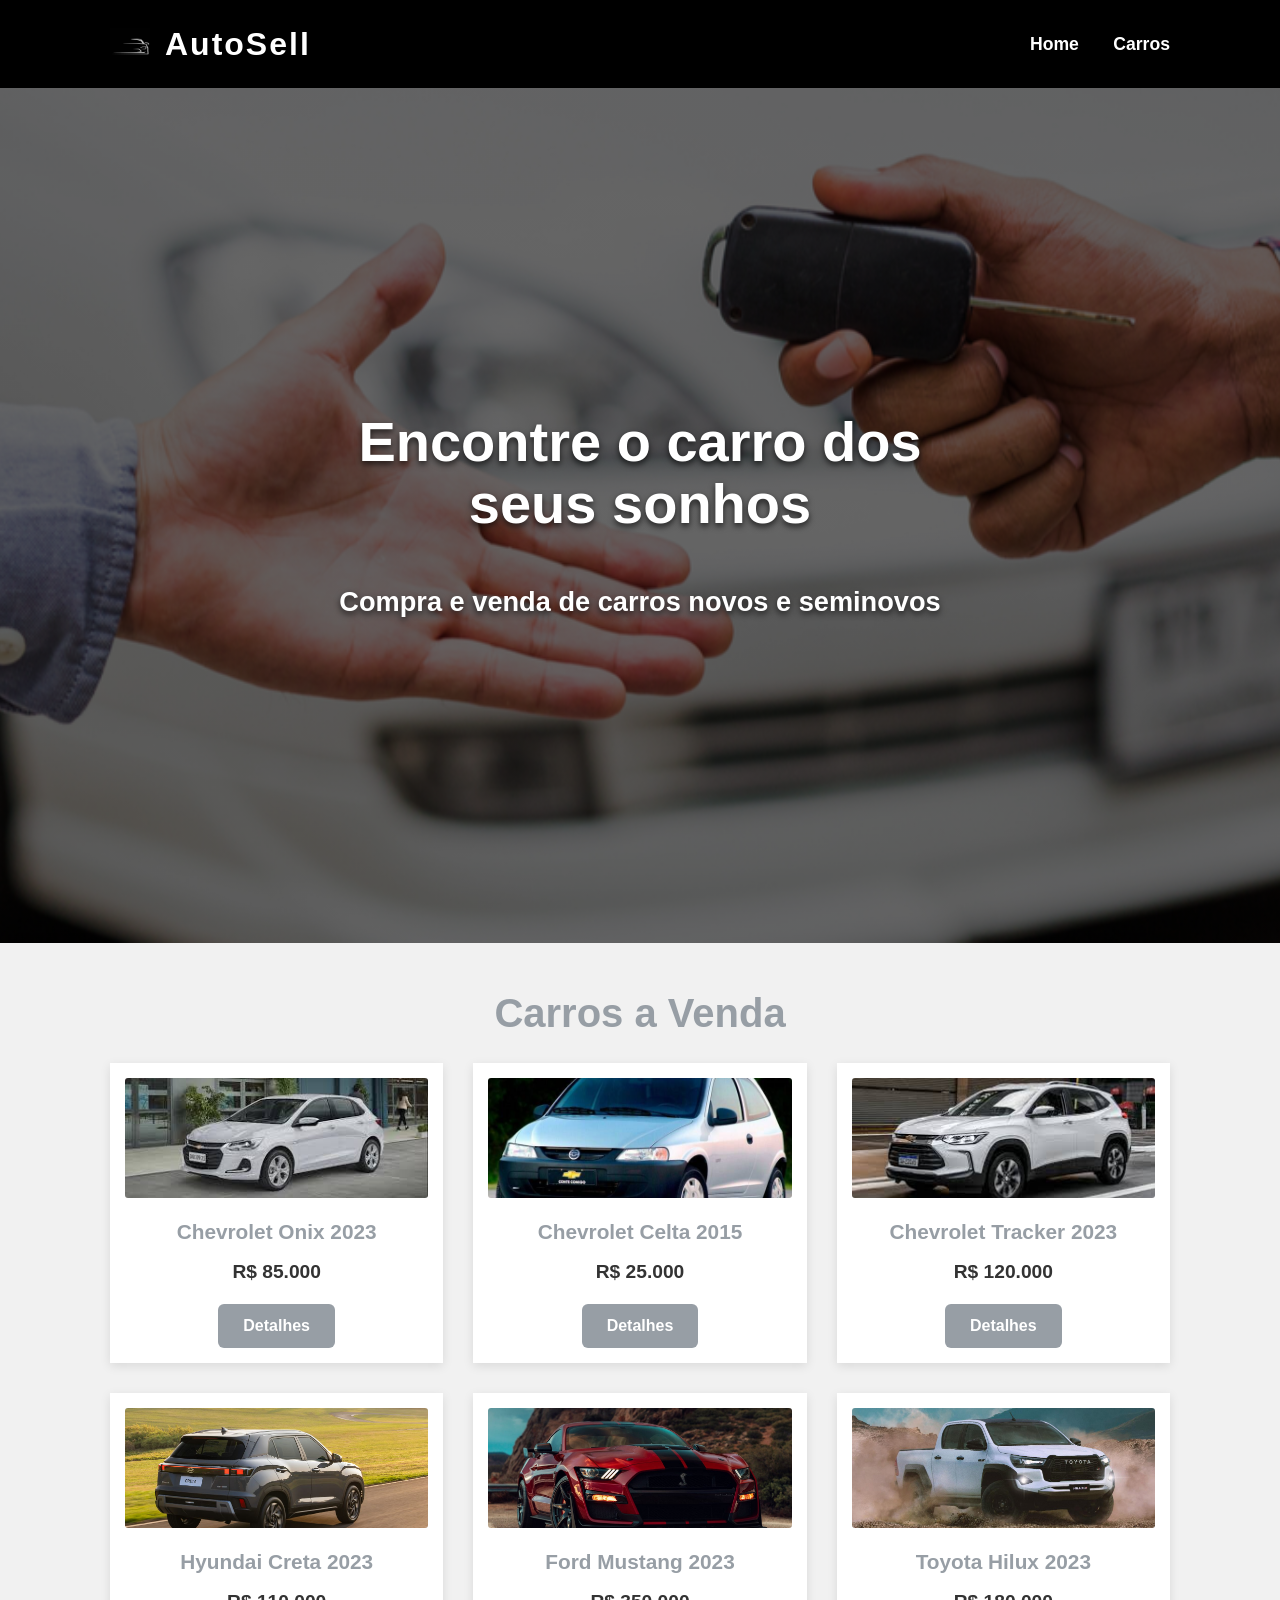
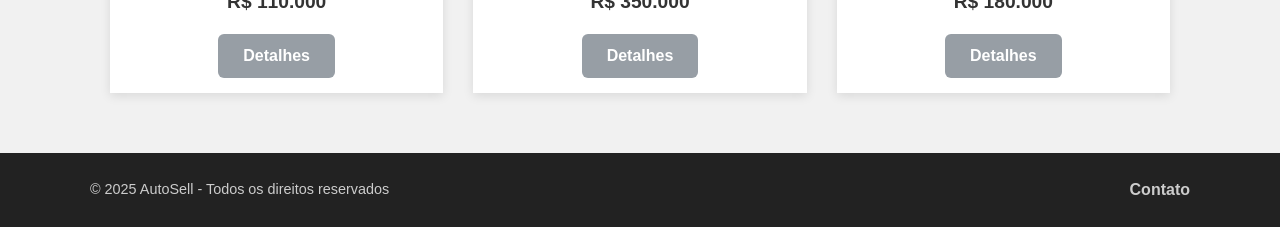
<file: projeto-2/index.html>
<!DOCTYPE html>
<html lang="pt-BR">

<head>
  <meta charset="UTF-8" />
  <meta name="viewport" content="width=device-width, initial-scale=1" />
  <title>AutoSell</title>
  <link rel="stylesheet" href="styles.css" />
</head>

<body>
  <header>
    <div class="container header-container">
      <div class="logo">
        <img src="imagens/logo.png" alt="Logo AutoSell" class="logo-img" />
        <span>AutoSell</span>
      </div>
      <nav class="menu">
        <a href="#">Home</a>
        <a href="#carros">Carros</a>
      </nav>
    </div>
  </header>

  <section class="inicio">
    <div class="inicio-container">
      <h1>Encontre o carro dos seus sonhos</h1>
      <p>Compra e venda de carros novos e seminovos</p>
    </div>
  </section>

  <main class="container" id="carros">
    <h2>Carros a Venda</h2>
    <div class="carros-grid">
      <article class="carro-card">
        <img src="imagens/onix.jpg" alt="Chevrolet Onix 2023" />
        <h3>Chevrolet Onix 2023</h3>
        <p class="preco">R$ 85.000</p>
        <a href="onix.html" class="btn-detalhes">Detalhes</a>
      </article>

      <article class="carro-card">
        <img src="imagens/celta.jpg" alt="Chevrolet Celta 2015" />
        <h3>Chevrolet Celta 2015</h3>
        <p class="preco">R$ 25.000</p>
        <a href="celta.html" class="btn-detalhes">Detalhes</a>
      </article>

      <article class="carro-card">
        <img src="imagens/tracker.jpg" alt="Chevrolet Tracker 2023" />
        <h3>Chevrolet Tracker 2023</h3>
        <p class="preco">R$ 120.000</p>
        <a href="tracker.html" class="btn-detalhes">Detalhes</a>
      </article>

      <article class="carro-card">
        <img src="imagens/creta.jpeg" alt="Hyundai Creta 2023" />
        <h3>Hyundai Creta 2023</h3>
        <p class="preco">R$ 110.000</p>
        <a href="creta.html" class="btn-detalhes">Detalhes</a>
      </article>

      <article class="carro-card">
        <img src="imagens/mustang.jpg" alt="Ford Mustang 2023" />
        <h3>Ford Mustang 2023</h3>
        <p class="preco">R$ 350.000</p>
        <a href="mustang.html" class="btn-detalhes">Detalhes</a>
      </article>

      <article class="carro-card">
        <img src="imagens/hilux.jpg" alt="Toyota Hilux 2023" />
        <h3>Toyota Hilux 2023</h3>
        <p class="preco">R$ 180.000</p>
        <a href="hilux.html" class="btn-detalhes">Detalhes</a>
      </article>
    </div>
  </main>

  <footer>
    <div class="container footer-links" style="display: flex; justify-content: space-between; align-items: center;">
      <div>
        <p>© 2025 AutoSell - Todos os direitos reservados</p>
      </div>
      <div>
        <a href="contato.html" class="footer-contato-link">Contato</a>
      </div>
    </div>
  </footer>
</body>

</html>
</file>
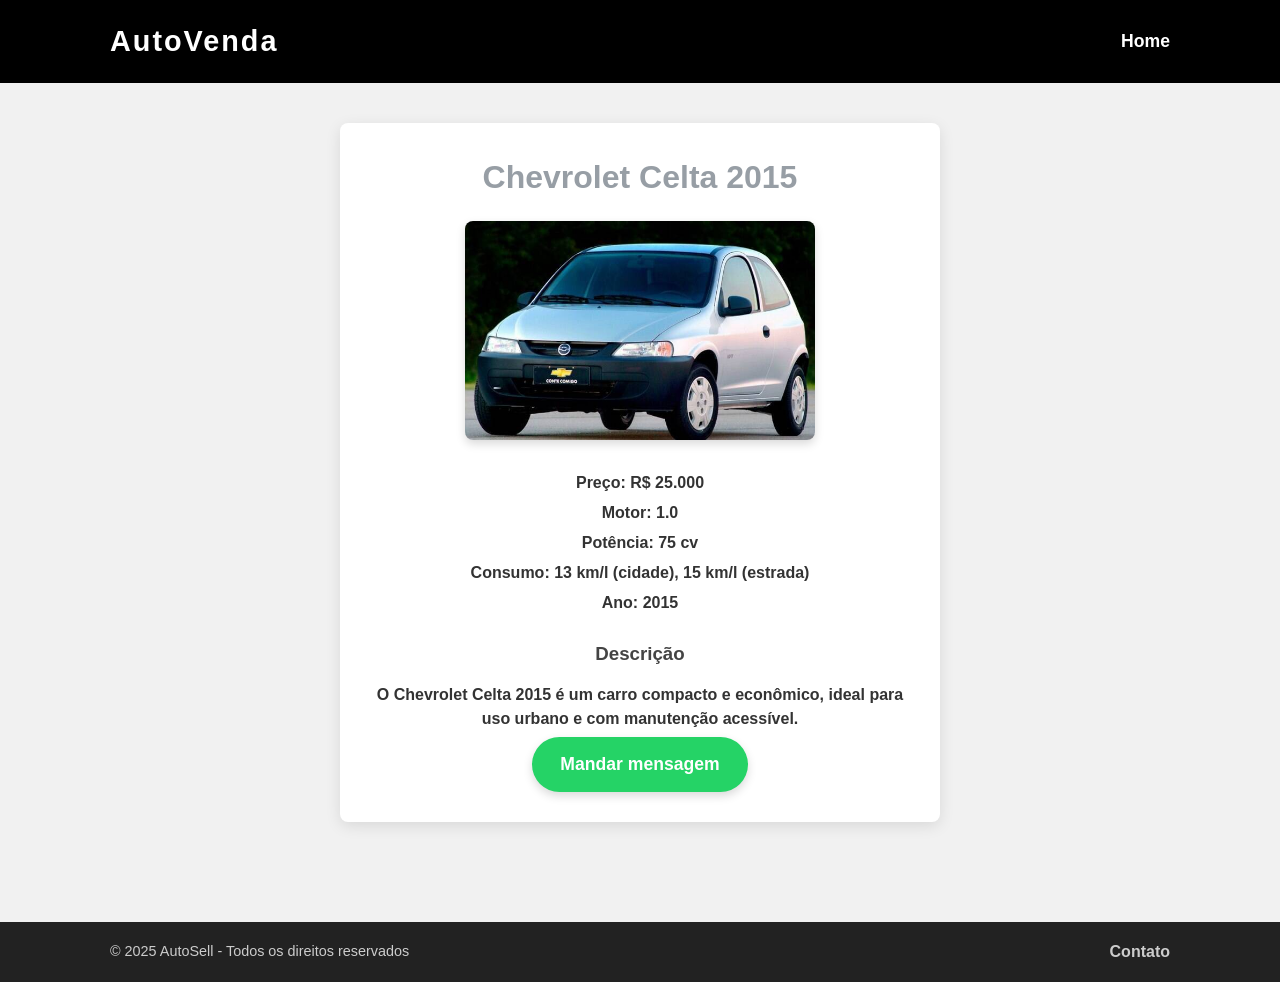
<file: projeto-2/celta.html>
<!DOCTYPE html>
<html lang="pt-BR">
<head>
  <meta charset="UTF-8" />
  <meta name="viewport" content="width=device-width, initial-scale=1" />
  <title>Chevrolet Celta 2015 - Detalhes | AutoVenda</title>
  <link rel="stylesheet" href="styles.css" />
  <link rel="stylesheet" href="detalhes.css" />
</head>
<body>
  <header>
    <div class="container header-container">
      <div class="logo">AutoVenda</div>
      <nav class="menu">
        <a href="index.html">Home</a>
      </nav>
    </div>
  </header>

  <main>
    <h1>Chevrolet Celta 2015</h1>
    <img src="imagens/celta.jpg" alt="Chevrolet Celta 2015" />
    <div class="info-carro">
      <p><strong>Preço:</strong> R$ 25.000</p>
      <p><strong>Motor:</strong> 1.0</p>
      <p><strong>Potência:</strong> 75 cv</p>
      <p><strong>Consumo:</strong> 13 km/l (cidade), 15 km/l (estrada)</p>
      <p><strong>Ano:</strong> 2015</p>
      <h3>Descrição</h3>
      <p>O Chevrolet Celta 2015 é um carro compacto e econômico, ideal para uso urbano e com manutenção acessível.</p>
      <a
        class="btn-whatsapp"
        href="https://wa.me/5511999999999?text=Olá,%20quero%20mais%20informações%20sobre%20o%20Chevrolet%20Celta%202015."
        target="_blank" rel="noopener noreferrer"
        >Mandar mensagem</a
      >
    </div>
  </main>

  <footer>
    <div class="container footer-links" style="display: flex; justify-content: space-between; align-items: center;">
      <div>
        <p>© 2025 AutoSell - Todos os direitos reservados</p>
      </div>
      <div>
        <a href="contato.html" class="footer-contato-link">Contato</a>
      </div>
    </div>
  </footer>
</body>
</html>
</file>
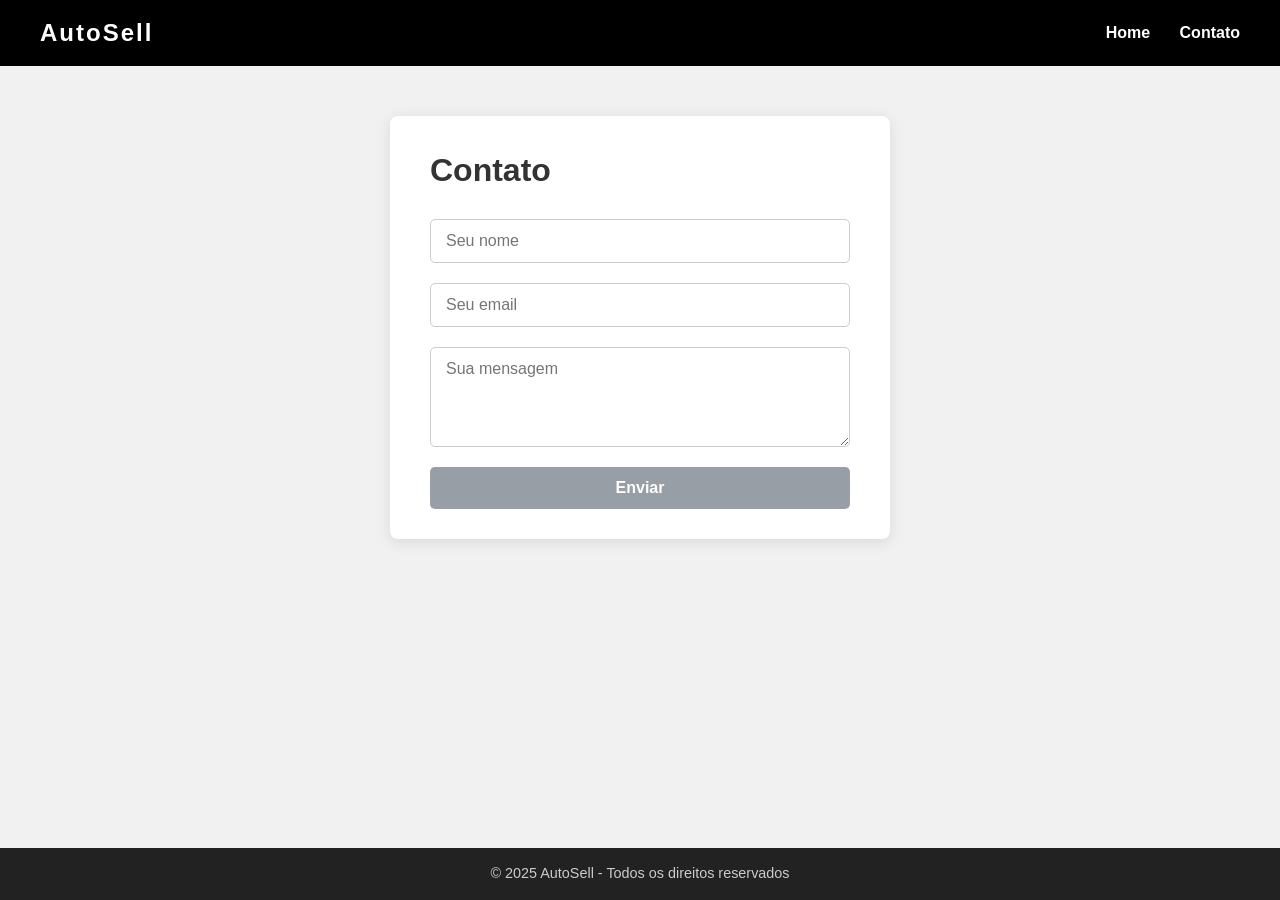
<file: projeto-2/contato.html>
<!DOCTYPE html>
<html lang="pt-BR">

<head>
  <meta charset="UTF-8" />
  <meta name="viewport" content="width=device-width, initial-scale=1" />
  <title>Contato - AutoSell</title>
  <link rel="stylesheet" href="styles.css" />
  <link rel="stylesheet" href="contato.css" />
</head>

<body>
  <header>
    <div class="logo">AutoSell</div>
    <nav class="menu">
      <a href="index.html">Home</a>
      <a href="contato.html">Contato</a>
    </nav>
  </header>

  <main>
    <div class="form-container">
      <h1>Contato</h1>
      <form action="#" method="POST">
        <input type="text" name="nome" placeholder="Seu nome" required />
        <input type="email" name="email" placeholder="Seu email" required />
        <textarea name="mensagem" placeholder="Sua mensagem" required></textarea>
        <button type="submit">Enviar</button>
      </form>
    </div>
  </main>

  <footer>
    © 2025 AutoSell - Todos os direitos reservados
  </footer>
</body>

</html>
</file>
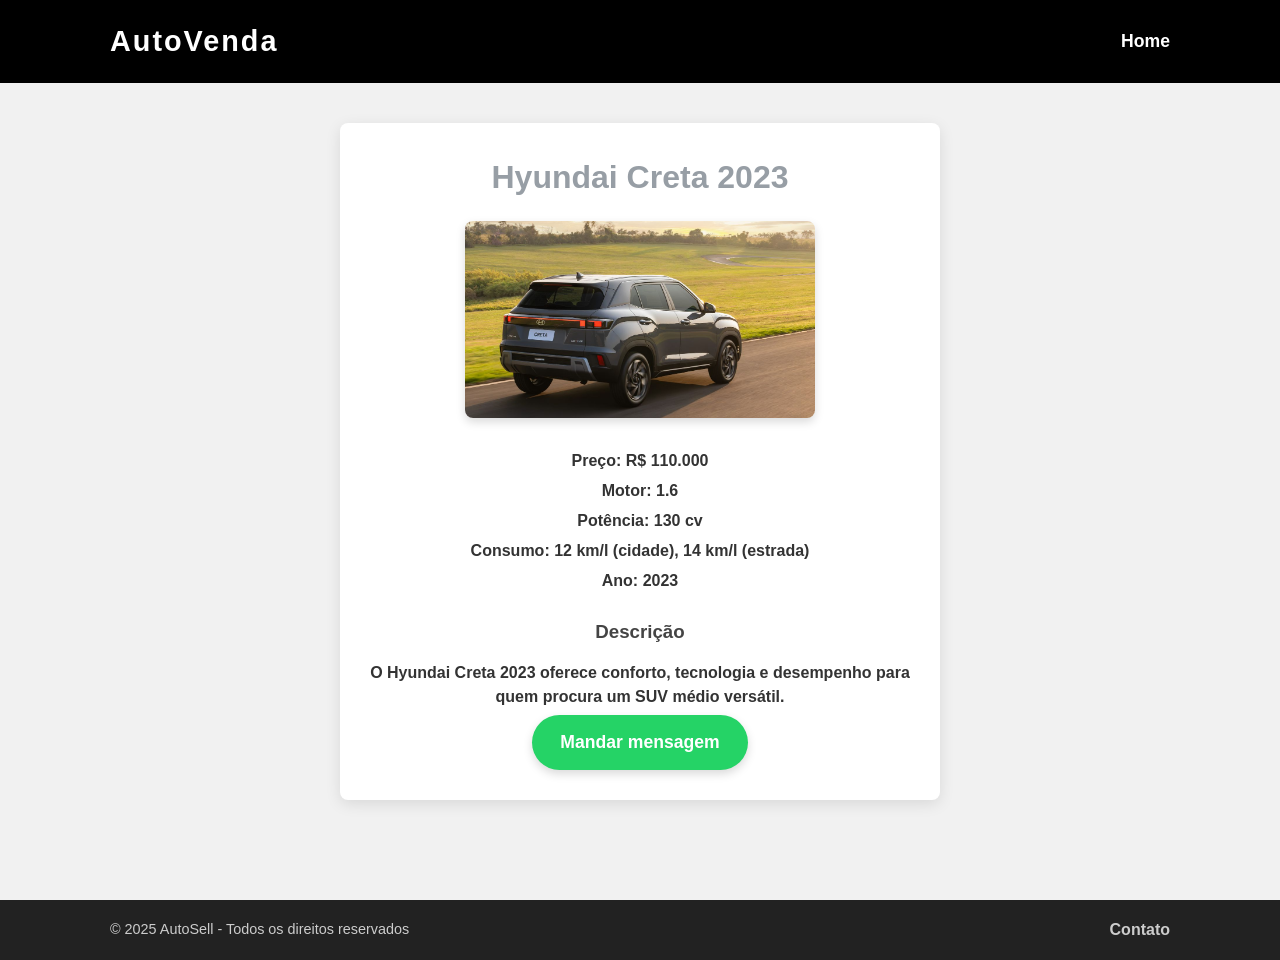
<file: projeto-2/creta.html>
<!DOCTYPE html>
<html lang="pt-BR">

<head>
  <meta charset="UTF-8" />
  <meta name="viewport" content="width=device-width, initial-scale=1" />
  <title>Hyundai Creta 2023 - Detalhes | AutoVenda</title>
  <link rel="stylesheet" href="styles.css" />
  <link rel="stylesheet" href="detalhes.css" />
</head>

<body>
  <header>
    <div class="container header-container">
      <div class="logo">AutoVenda</div>
      <nav class="menu">
        <a href="index.html">Home</a>
      </nav>
    </div>
  </header>

  <main>
    <h1>Hyundai Creta 2023</h1>
    <img src="imagens/creta.jpeg" alt="Hyundai Creta 2023" />
    <div class="info-carro">
      <p><strong>Preço:</strong> R$ 110.000</p>
      <p><strong>Motor:</strong> 1.6</p>
      <p><strong>Potência:</strong> 130 cv</p>
      <p><strong>Consumo:</strong> 12 km/l (cidade), 14 km/l (estrada)</p>
      <p><strong>Ano:</strong> 2023</p>
      <h3>Descrição</h3>
      <p>O Hyundai Creta 2023 oferece conforto, tecnologia e desempenho para quem procura um SUV médio versátil.</p>
      <a class="btn-whatsapp"
        href="https://wa.me/5511999999999?text=Olá,%20quero%20mais%20informações%20sobre%20o%20Hyundai%20Creta%202023."
        target="_blank" rel="noopener noreferrer">Mandar mensagem</a>
    </div>
  </main>

  <footer>
    <div class="container footer-links" style="display: flex; justify-content: space-between; align-items: center;">
      <div>
        <p>© 2025 AutoSell - Todos os direitos reservados</p>
      </div>
      <div>
        <a href="contato.html" class="footer-contato-link">Contato</a>
      </div>
    </div>
  </footer>
</body>

</html>
</file>
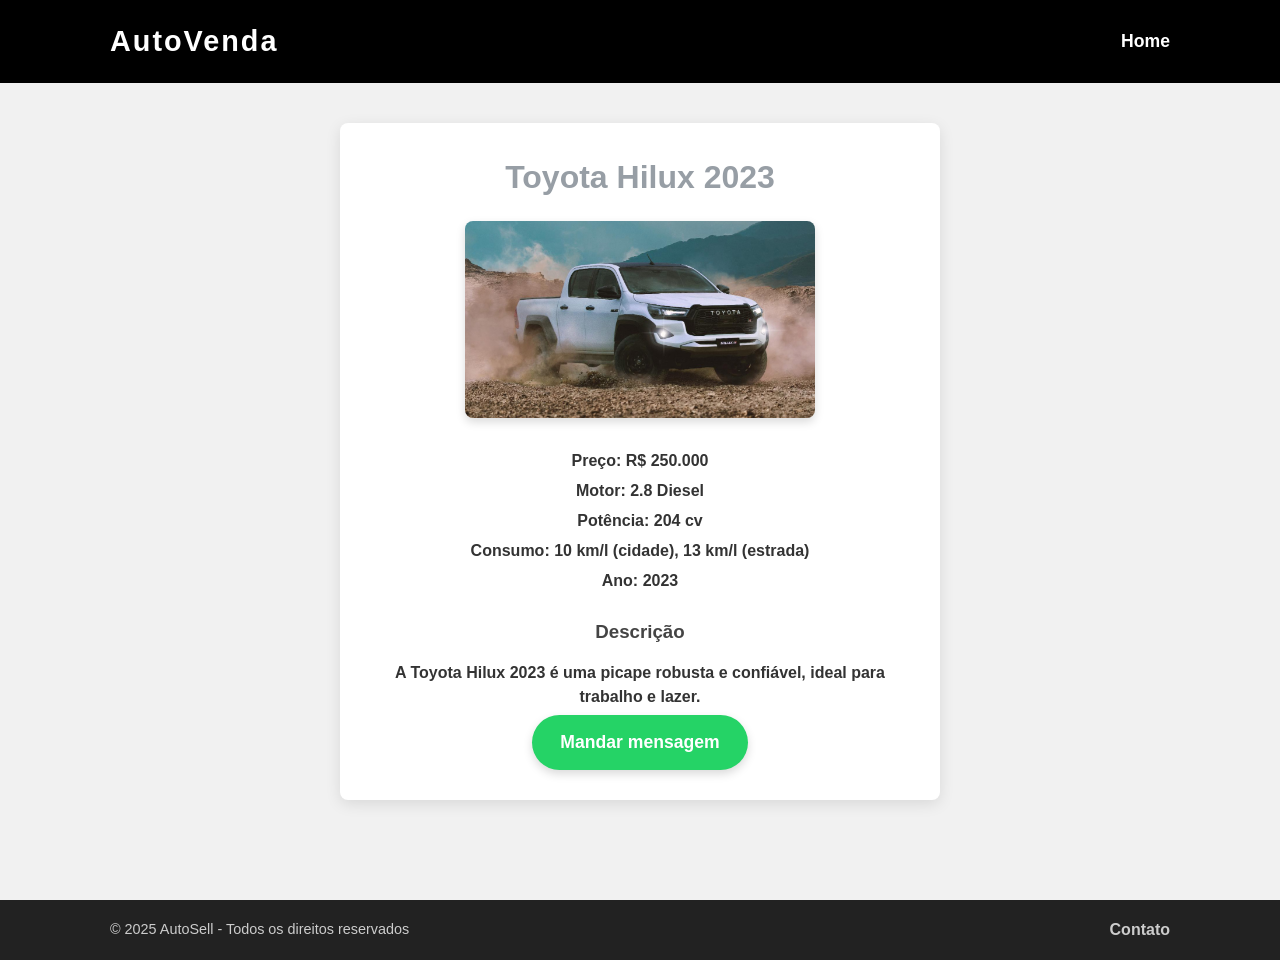
<file: projeto-2/hilux.html>
<!DOCTYPE html>
<html lang="pt-BR">

<head>
  <meta charset="UTF-8" />
  <meta name="viewport" content="width=device-width, initial-scale=1" />
  <title>Toyota Hilux 2023 - Detalhes | AutoVenda</title>
  <link rel="stylesheet" href="styles.css" />
  <link rel="stylesheet" href="detalhes.css" />
</head>

<body>
  <header>
    <div class="container header-container">
      <div class="logo">AutoVenda</div>
      <nav class="menu">
        <a href="index.html">Home</a>
      </nav>
    </div>
  </header>

  <main>
    <h1>Toyota Hilux 2023</h1>
    <img src="imagens/hilux.jpg" alt="Toyota Hilux 2023" />
    <div class="info-carro">
      <p><strong>Preço:</strong> R$ 250.000</p>
      <p><strong>Motor:</strong> 2.8 Diesel</p>
      <p><strong>Potência:</strong> 204 cv</p>
      <p><strong>Consumo:</strong> 10 km/l (cidade), 13 km/l (estrada)</p>
      <p><strong>Ano:</strong> 2023</p>
      <h3>Descrição</h3>
      <p>A Toyota Hilux 2023 é uma picape robusta e confiável, ideal para trabalho e lazer.</p>
      <a class="btn-whatsapp"
        href="https://wa.me/5511999999999?text=Olá,%20quero%20mais%20informações%20sobre%20a%20Toyota%20Hilux%202023."
        target="_blank" rel="noopener noreferrer">Mandar mensagem</a>
    </div>
  </main>

  <footer>
    <div class="container footer-links" style="display: flex; justify-content: space-between; align-items: center;">
      <div>
        <p>© 2025 AutoSell - Todos os direitos reservados</p>
      </div>
      <div>
        <a href="contato.html" class="footer-contato-link">Contato</a>
      </div>
    </div>
  </footer>
</body>

</html>
</file>
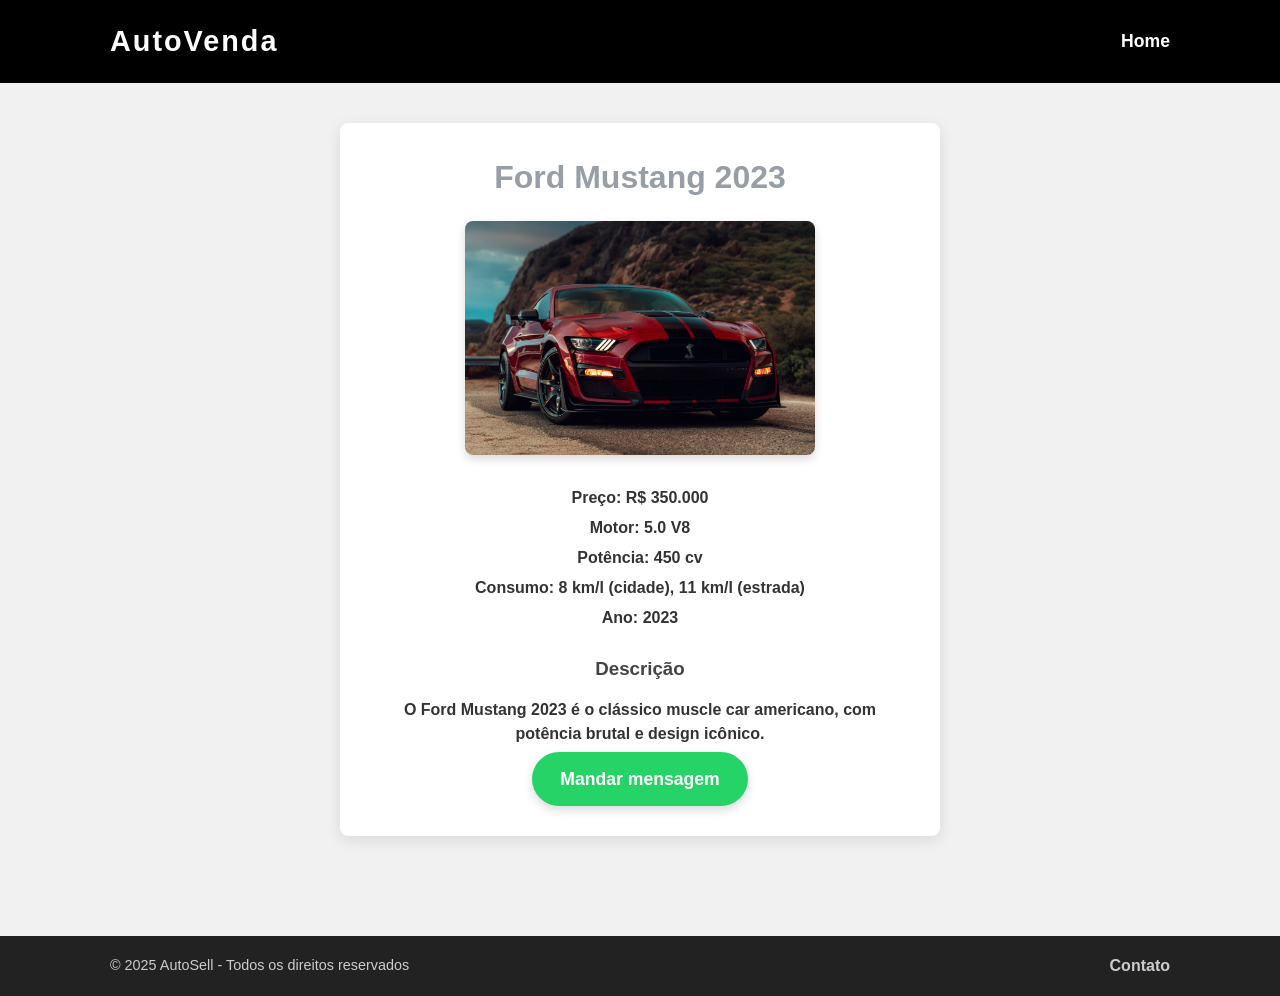
<file: projeto-2/mustang.html>
<!DOCTYPE html>
<html lang="pt-BR">
<head>
  <meta charset="UTF-8" />
  <meta name="viewport" content="width=device-width, initial-scale=1" />
  <title>Ford Mustang 2023 - Detalhes | AutoVenda</title>
  <link rel="stylesheet" href="styles.css" />
  <link rel="stylesheet" href="detalhes.css" />
</head>
<body>
  <header>
    <div class="container header-container">
      <div class="logo">AutoVenda</div>
      <nav class="menu">
        <a href="index.html">Home</a>
      </nav>
    </div>
  </header>

  <main>
    <h1>Ford Mustang 2023</h1>
    <img src="imagens/mustang.jpg" alt="Ford Mustang 2023" />
    <div class="info-carro">
      <p><strong>Preço:</strong> R$ 350.000</p>
      <p><strong>Motor:</strong> 5.0 V8</p>
      <p><strong>Potência:</strong> 450 cv</p>
      <p><strong>Consumo:</strong> 8 km/l (cidade), 11 km/l (estrada)</p>
      <p><strong>Ano:</strong> 2023</p>
      <h3>Descrição</h3>
      <p>O Ford Mustang 2023 é o clássico muscle car americano, com potência brutal e design icônico.</p>
      <a
        class="btn-whatsapp"
        href="https://wa.me/5511999999999?text=Olá,%20quero%20mais%20informações%20sobre%20o%20Ford%20Mustang%202023."
        target="_blank" rel="noopener noreferrer">Mandar mensagem</a
      >
    </div>
  </main>

  <footer>
    <div class="container footer-links" style="display: flex; justify-content: space-between; align-items: center;">
      <div>
        <p>© 2025 AutoSell - Todos os direitos reservados</p>
      </div>
      <div>
        <a href="contato.html" class="footer-contato-link">Contato</a>
      </div>
    </div>
  </footer>
</body>
</html>
</file>
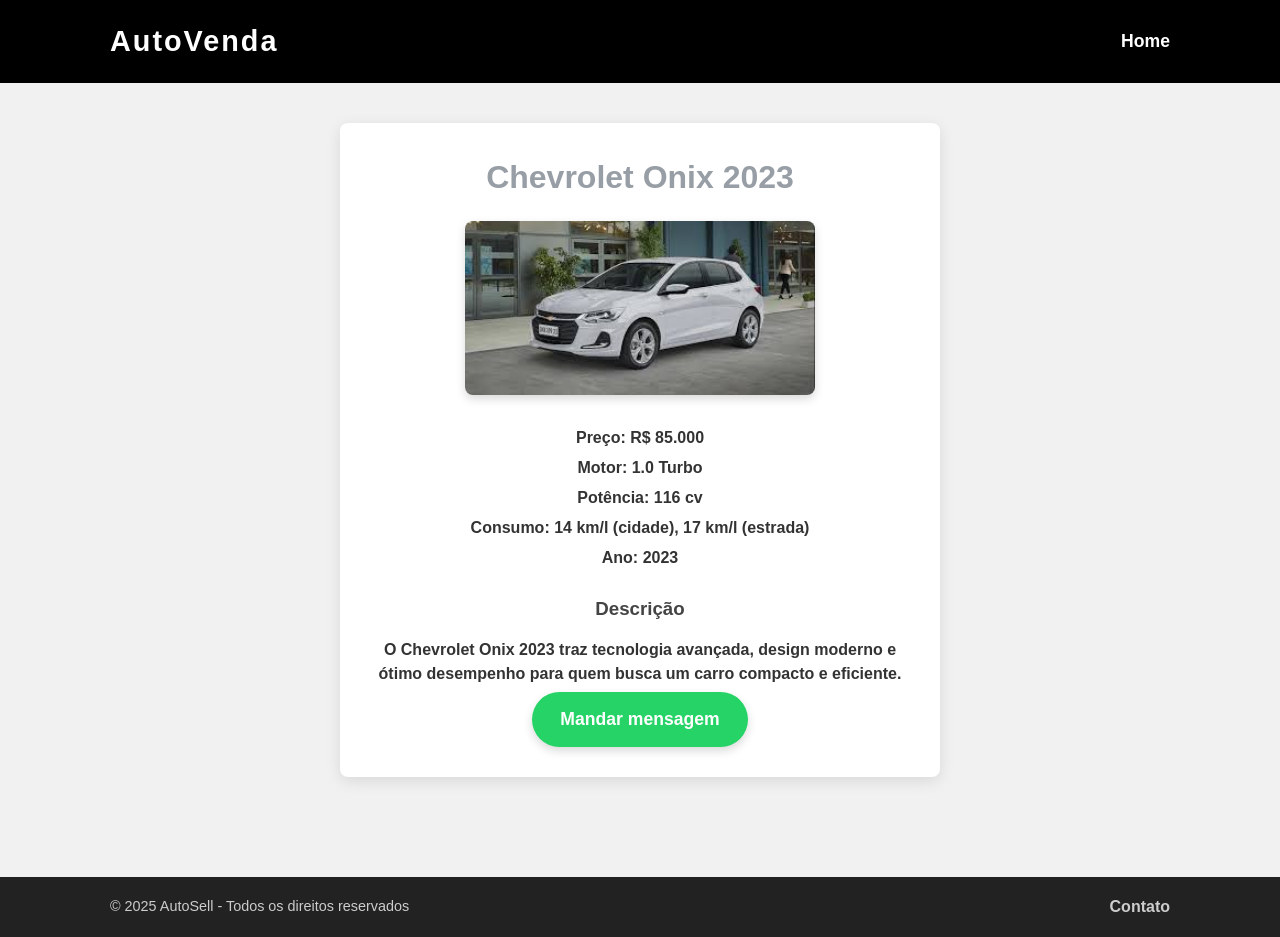
<file: projeto-2/onix.html>
<!DOCTYPE html>
<html lang="pt-BR">

<head>
  <meta charset="UTF-8" />
  <meta name="viewport" content="width=device-width, initial-scale=1" />
  <title>Chevrolet Onix 2023 - Detalhes | AutoVenda</title>
  <link rel="stylesheet" href="styles.css" />
  <link rel="stylesheet" href="detalhes.css" />
</head>

<body>
  <header>
    <div class="container header-container">
      <div class="logo">AutoVenda</div>
      <nav class="menu">
        <a href="index.html">Home</a>
      </nav>
    </div>
  </header>

  <main>
    <h1>Chevrolet Onix 2023</h1>
    <img src="imagens/onix.jpg" alt="Chevrolet Onix 2023" />
    <div class="info-carro">
      <p><strong>Preço:</strong> R$ 85.000</p>
      <p><strong>Motor:</strong> 1.0 Turbo</p>
      <p><strong>Potência:</strong> 116 cv</p>
      <p><strong>Consumo:</strong> 14 km/l (cidade), 17 km/l (estrada)</p>
      <p><strong>Ano:</strong> 2023</p>
      <h3>Descrição</h3>
      <p>O Chevrolet Onix 2023 traz tecnologia avançada, design moderno e ótimo desempenho para quem busca um carro
        compacto e eficiente.</p>
      <a class="btn-whatsapp"
        href="https://wa.me/5511999999999?text=Olá,%20quero%20mais%20informações%20sobre%20o%20Chevrolet%20Onix%202023."
        target="_blank" rel="noopener noreferrer">Mandar mensagem</a>
    </div>
  </main>

  <footer>
    <div class="container footer-links" style="display: flex; justify-content: space-between; align-items: center;">
      <div>
        <p>© 2025 AutoSell - Todos os direitos reservados</p>
      </div>
      <div>
        <a href="contato.html" class="footer-contato-link">Contato</a>
      </div>
    </div>
  </footer>
</body>

</html>
</file>
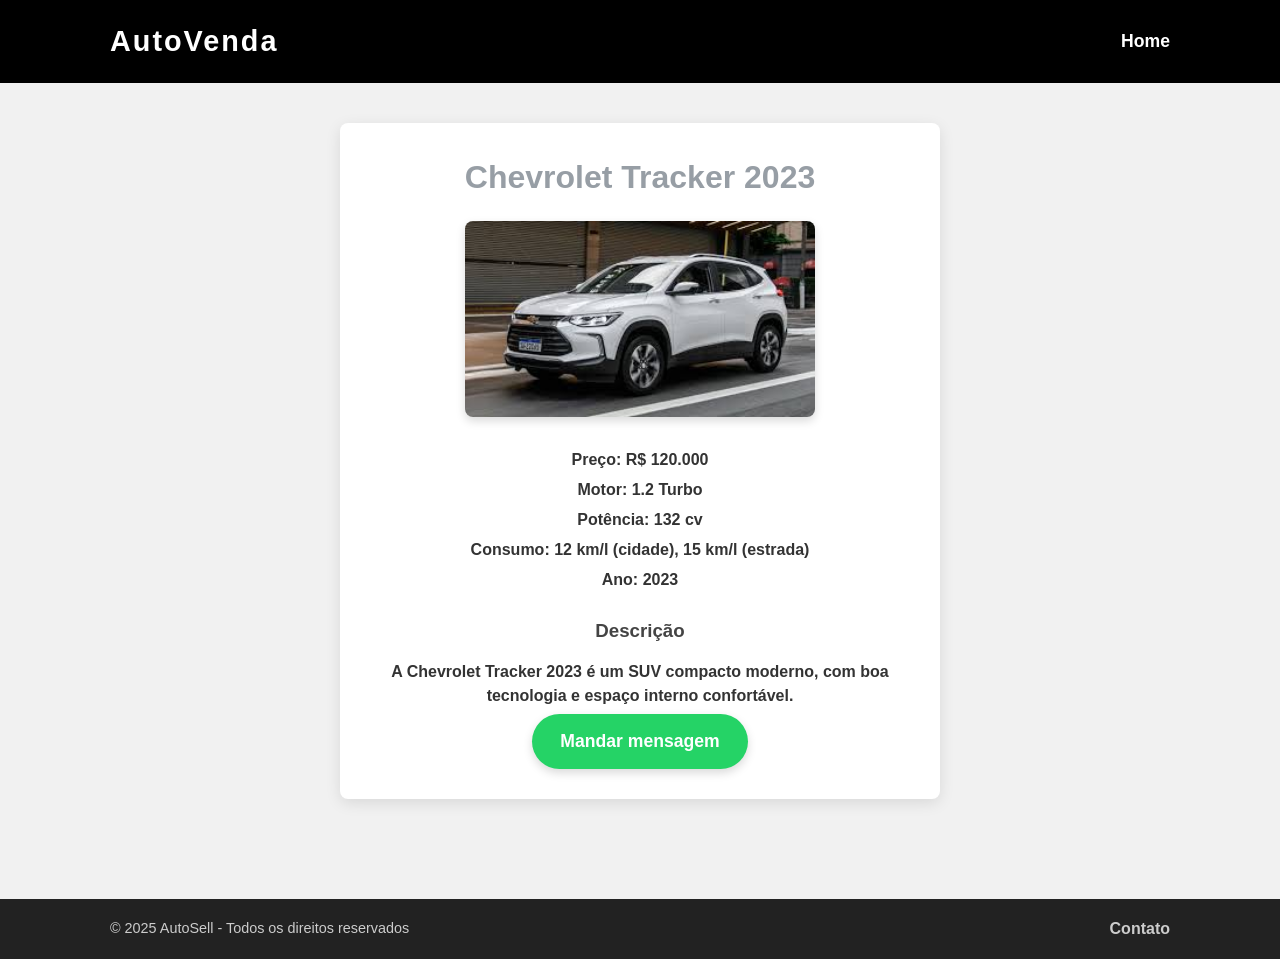
<file: projeto-2/tracker.html>
<!DOCTYPE html>
<html lang="pt-BR">

<head>
  <meta charset="UTF-8" />
  <meta name="viewport" content="width=device-width, initial-scale=1" />
  <title>Chevrolet Tracker 2023 - Detalhes | AutoVenda</title>
  <link rel="stylesheet" href="styles.css" />
  <link rel="stylesheet" href="detalhes.css" />
</head>

<body>
  <div class="wrapper">
    <header>
      <div class="container header-container">
        <div class="logo">AutoVenda</div>
        <nav class="menu">
          <a href="index.html">Home</a>
        </nav>
      </div>
    </header>

    <main>
      <h1>Chevrolet Tracker 2023</h1>
      <img src="imagens/tracker.jpg" alt="Chevrolet Tracker 2023" />
      <div class="info-carro">
        <p><strong>Preço:</strong> R$ 120.000</p>
        <p><strong>Motor:</strong> 1.2 Turbo</p>
        <p><strong>Potência:</strong> 132 cv</p>
        <p><strong>Consumo:</strong> 12 km/l (cidade), 15 km/l (estrada)</p>
        <p><strong>Ano:</strong> 2023</p>
        <h3>Descrição</h3>
        <p>A Chevrolet Tracker 2023 é um SUV compacto moderno, com boa tecnologia e espaço interno confortável.</p>
        <a class="btn-whatsapp"
          href="https://wa.me/5511999999999?text=Olá,%20quero%20mais%20informações%20sobre%20a%20Chevrolet%20Tracker%202023."
          target="_blank" rel="noopener noreferrer">Mandar mensagem</a>
        </a>
      </div>
    </main>
  </div>

  <footer>
    <div class="container footer-links" style="display: flex; justify-content: space-between; align-items: center;">
      <div>
        <p>© 2025 AutoSell - Todos os direitos reservados</p>
      </div>
      <div>
        <a href="contato.html" class="footer-contato-link">Contato</a>
      </div>
    </div>
  </footer>
</body>

</html>
</file>
<file: projeto-2/styles.css>
* {
  box-sizing: border-box;
  margin: 0;
  padding: 0;
}

body {
  font-family: 'Segoe UI', Tahoma, Geneva, Verdana, sans-serif;
  background-color: #f1f1f1;
  color: #333;
  line-height: 1.5;
}

.container {
  max-width: 1100px;
  margin: 0 auto;
  padding: 0 20px;
}

header {
  background-color: #000;
  color: white;
  padding: 20px 40px;
  position: sticky;
  top: 0;
  z-index: 1000;
}

.header-container {
  max-width: 1100px;
  margin: 0 auto;
  display: flex;
  justify-content: space-between;
  align-items: center;
}

.logo {
  display: flex;
  align-items: center;
  font-size: 2rem;
  font-weight: 700;
  letter-spacing: 2px;
  user-select: none;
  color: white;
}

.logo-img {
  width: 40px;
  height: 40px;
  margin-right: 15px;
  object-fit: contain;
}

.menu a {
  color: white;
  text-decoration: none;
  margin-left: 30px;
  font-weight: 600;
  font-size: 1.1rem;
  transition: color 0.3s;
}

.menu a:hover {
  color: #979ea5;
}

.inicio {
  height: 95vh;
  background: linear-gradient(rgba(0, 0, 0, 0.6), rgba(0, 0, 0, 0.6)),
    url('imagens/carro-logo.jpg') center center / cover no-repeat;
  display: flex;
  align-items: center;
  justify-content: center;
  color: white;
  text-shadow: 0 3px 6px rgba(0, 0, 0, 0.7);
  margin-bottom: 40px;
  text-align: center;
}

.inicio-container {
  max-width: 700px;
  padding: 0 20px;
}

.inicio-container h1 {
  font-size: 3.5rem;
  margin-bottom: 50px;
  font-weight: 700;
  line-height: 1.1;
}

.inicio-container p {
  font-size: 1.7rem;
  font-weight: 600;
  line-height: 1.3;
}

main h2 {
  color: #979ea5;
  font-size: 2.5rem;
  margin-bottom: 20px;
  text-align: center;
}

.carros-grid {
  display: grid;
  grid-template-columns: repeat(auto-fit, minmax(280px, 1fr));
  gap: 30px;
  margin-bottom: 30px;
}

.carro-card {
  background: white;
  border-radius: 0;
  box-shadow: 0 3px 10px rgb(0 0 0 / 0.1);
  padding: 15px;
  display: flex;
  flex-direction: column;
  align-items: center;
  text-align: center;
  transition: transform 0.3s;
  height: 300px;
  justify-content: space-between;
}

.carro-card:hover {
  transform: translateY(-5px);
}

.carro-card img {
  width: 100%;
  height: 120px;
  object-fit: cover;
  border-radius: 3px;
  margin-bottom: 15px;
}

.carro-card h3 {
  font-size: 1.3rem;
  margin-bottom: 8px;
  color: #979ea5;
  font-weight: 600;
}

.preco {
  font-weight: 700;
  margin-bottom: 15px;
  font-size: 1.2rem;
  color: #333;
}

.btn-detalhes {
  display: inline-block;
  padding: 10px 25px;
  background-color: #979ea5;
  color: white;
  border-radius: 6px;
  text-decoration: none;
  font-weight: 600;
  font-size: 1rem;
  transition: background-color 0.3s;
}

.btn-detalhes:hover {
  background-color: #7a7f85;
}

footer {
  background-color: #222;
  color: #ccc;
  text-align: center;
  padding: 20px 10px;
  font-size: 1rem;
  margin-top: 60px;
}

.footer-links {
  padding: 5px 0;
  color: #ccc;
  font-size: 0.9rem;
  font-weight: 400;
}

.footer-links p {
  margin: 0;
}

.footer-contato-link {
  color: #ccc;
  text-decoration: none;
  font-weight: 600;
  font-size: 1rem;
  cursor: pointer;
  transition: color 0.3s;
}

.footer-contato-link:hover {
  color: white;
}
</file>
<file: projeto-2/detalhes.css>
html, body {
  margin: 0;
  padding: 0;
  height: 100%;
  font-family: 'Segoe UI', Tahoma, Geneva, Verdana, sans-serif;
  background-color: #f1f1f1;
  color: #333;
}

body {
  display: flex;
  flex-direction: column;
  min-height: 100vh;
  background-color: #f1f1f1;
}

header {
  background-color: #000;
  color: white;
  padding: 20px 0;
  position: sticky;
  top: 0;
  z-index: 1000;
}

.container {
  max-width: 1100px;
  margin: 0 auto;
  padding: 0 20px;
  width: 100%;
  display: flex;
  justify-content: space-between;
  align-items: center;
}

.logo {
  font-size: 1.8rem;
  font-weight: 700;
  letter-spacing: 2px;
  user-select: none;
}

.menu a {
  color: white;
  text-decoration: none;
  margin-left: 20px;
  font-weight: 600;
  transition: color 0.3s;
}

.menu a:hover {
  color: #979ea5;
}

main {
  max-width: 600px;
  margin: 40px auto;
  background: #fff;
  padding: 30px;
  border-radius: 8px;
  box-shadow: 0 4px 15px rgb(0 0 0 / 0.1);
  display: flex;
  flex-direction: column;
  align-items: center;
  text-align: center;
  flex-grow: 1;
}

main h1 {
  color: #979ea5;
  font-size: 2rem;
  margin-bottom: 20px;
}

main img {
  width: 100%;
  max-width: 350px;
  border-radius: 8px;
  object-fit: cover;
  box-shadow: 0 4px 10px rgb(0 0 0 / 0.15);
  margin-bottom: 25px;
}

.info-carro p {
  margin: 6px 0;
  font-weight: 600;
}

.info-carro h3 {
  margin-top: 25px;
  margin-bottom: 15px;
  color: #444;
}

.info-carro p.description {
  font-weight: 400;
  margin-bottom: 30px;
  max-width: 400px;
  margin-left: auto;
  margin-right: auto;
}

.btn-whatsapp {
  background-color: #25D366;
  color: white;
  font-weight: 700;
  padding: 14px 28px;
  border-radius: 50px;
  text-decoration: none;
  font-size: 1.1rem;
  box-shadow: 0 4px 10px rgb(0 0 0 / 0.15);
  transition: background-color 0.3s ease;
  display: inline-block;
}

.btn-whatsapp:hover {
  background-color: #1ebe5a;
}

footer {
  background-color: #222;
  color: #ccc;
  text-align: center;
  padding: 18px 10px;
  font-size: 0.9rem;
  flex-shrink: 0;
}

@media (max-width: 720px) {
  main {
    width: 90%;
  }

  main img {
    max-width: 100%;
  }
}
</file>
<file: projeto-2/contato.css>
body {
  background-color: #f1f1f1;
  font-family: 'Segoe UI', Tahoma, Geneva, Verdana, sans-serif;
  margin: 0;
  display: flex;
  flex-direction: column;
  min-height: 100vh;
}

header {
  background-color: #000;
  color: white;
  padding: 15px 40px;
  display: flex;
  justify-content: space-between;
  align-items: center;
}

header .logo {
  font-weight: 700;
  font-size: 1.5rem;
  letter-spacing: 2px;
  user-select: none;
}

nav.menu a {
  color: white;
  text-decoration: none;
  margin-left: 25px;
  font-weight: 600;
  font-size: 1rem;
  transition: color 0.3s;
}

nav.menu a:hover {
  color: #979ea5;
}

main {
  flex-grow: 1;
  display: flex;
  justify-content: center;
  align-items: flex-start;
  padding: 50px 20px;
}

.form-container {
  background: white;
  padding: 30px 40px;
  border-radius: 8px;
  box-shadow: 0 3px 15px rgb(0 0 0 / 0.1);
  max-width: 500px;
  width: 100%;
}

.form-container h1 {
  margin-bottom: 25px;
  color: #333;
}

form {
  display: flex;
  flex-direction: column;
  gap: 20px;
}

form input,
form textarea {
  padding: 12px 15px;
  font-size: 1rem;
  border-radius: 5px;
  border: 1px solid #ccc;
  outline: none;
  resize: vertical;
  font-family: inherit;
  color: #333;
}

form textarea {
  min-height: 100px;
}

form button {
  padding: 12px 20px;
  background-color: #979ea5;
  border: none;
  color: white;
  font-weight: 600;
  cursor: pointer;
  border-radius: 5px;
  transition: background-color 0.3s;
  font-size: 1rem;
  user-select: none;
}

form button:hover {
  background-color: #7a7f85;
}

footer {
  background-color: #222;
  color: #ccc;
  text-align: center;
  padding: 15px 0;
  font-size: 0.9rem;
  user-select: none;
}

footer a {
  color: #ccc;
  text-decoration: none;
  font-weight: 600;
  margin-left: 10px;
  transition: color 0.3s;
}

footer a:hover {
  color: white;
}
</file>
